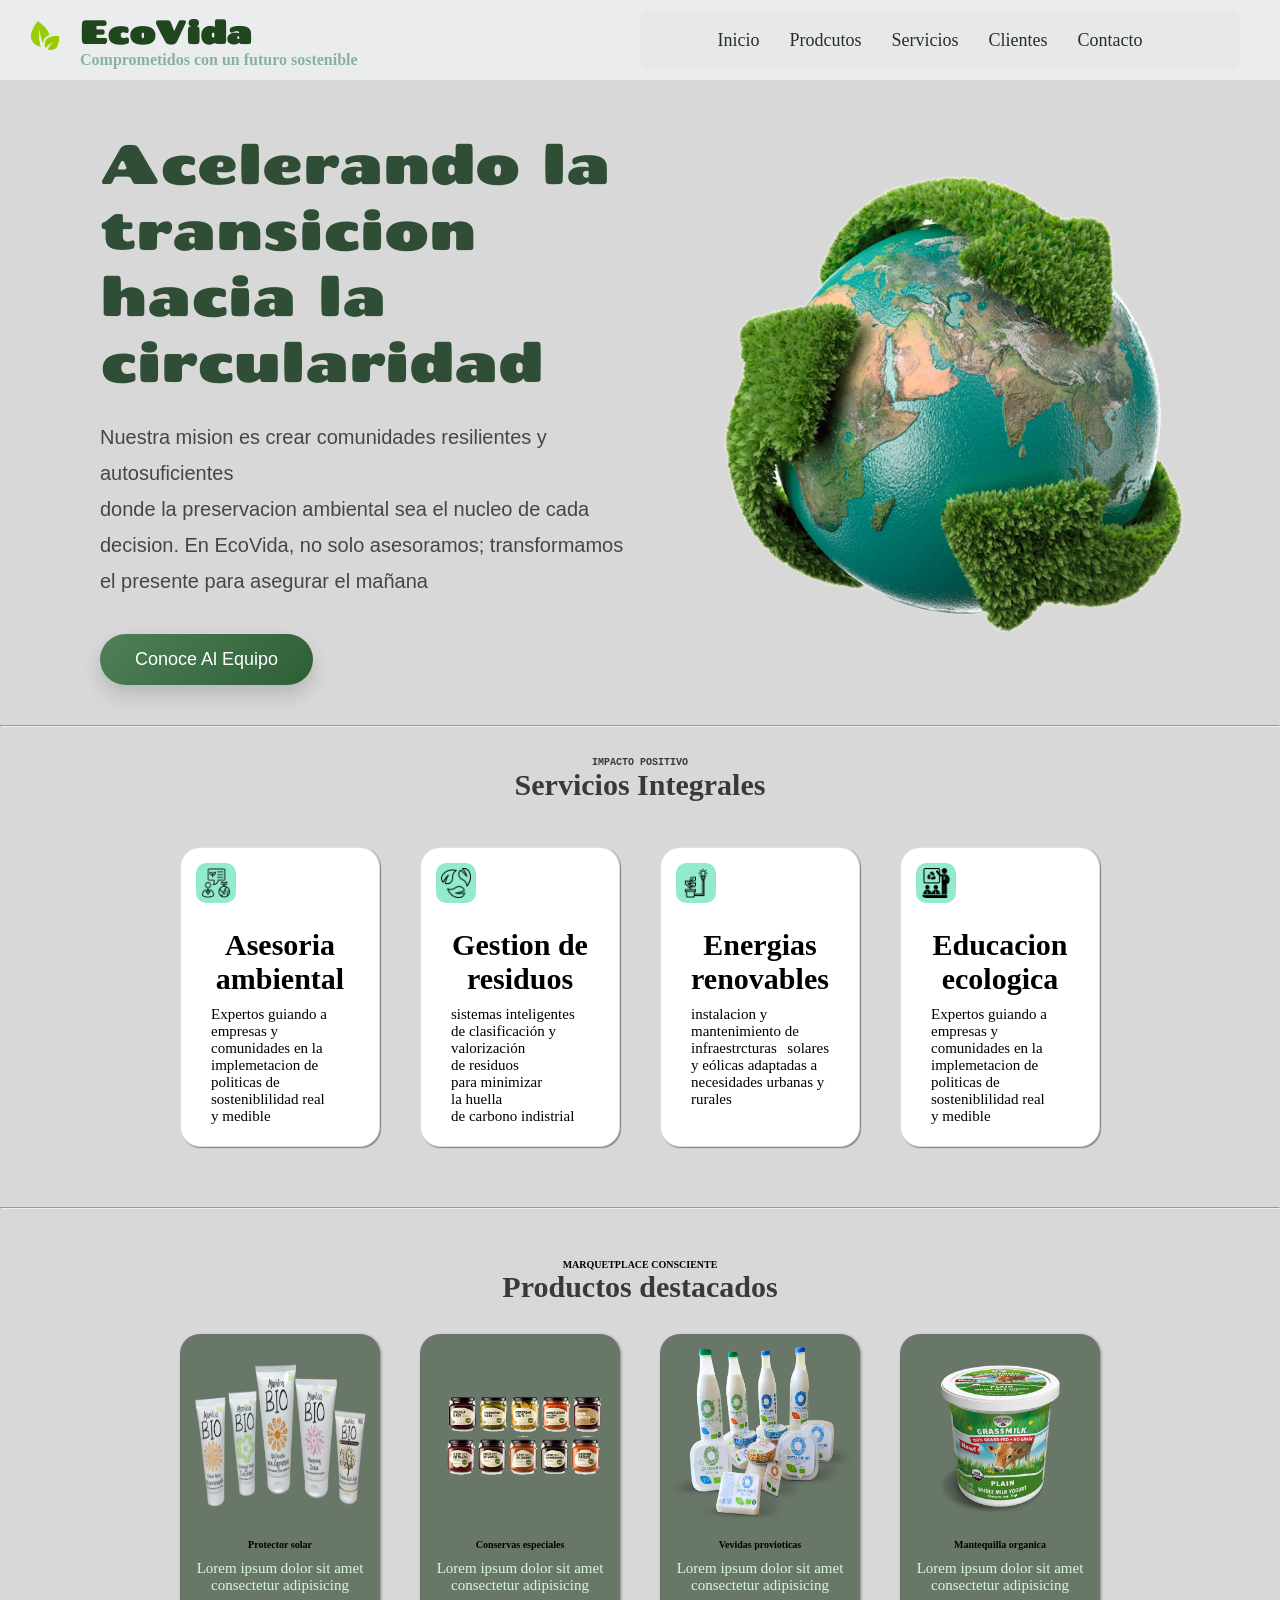
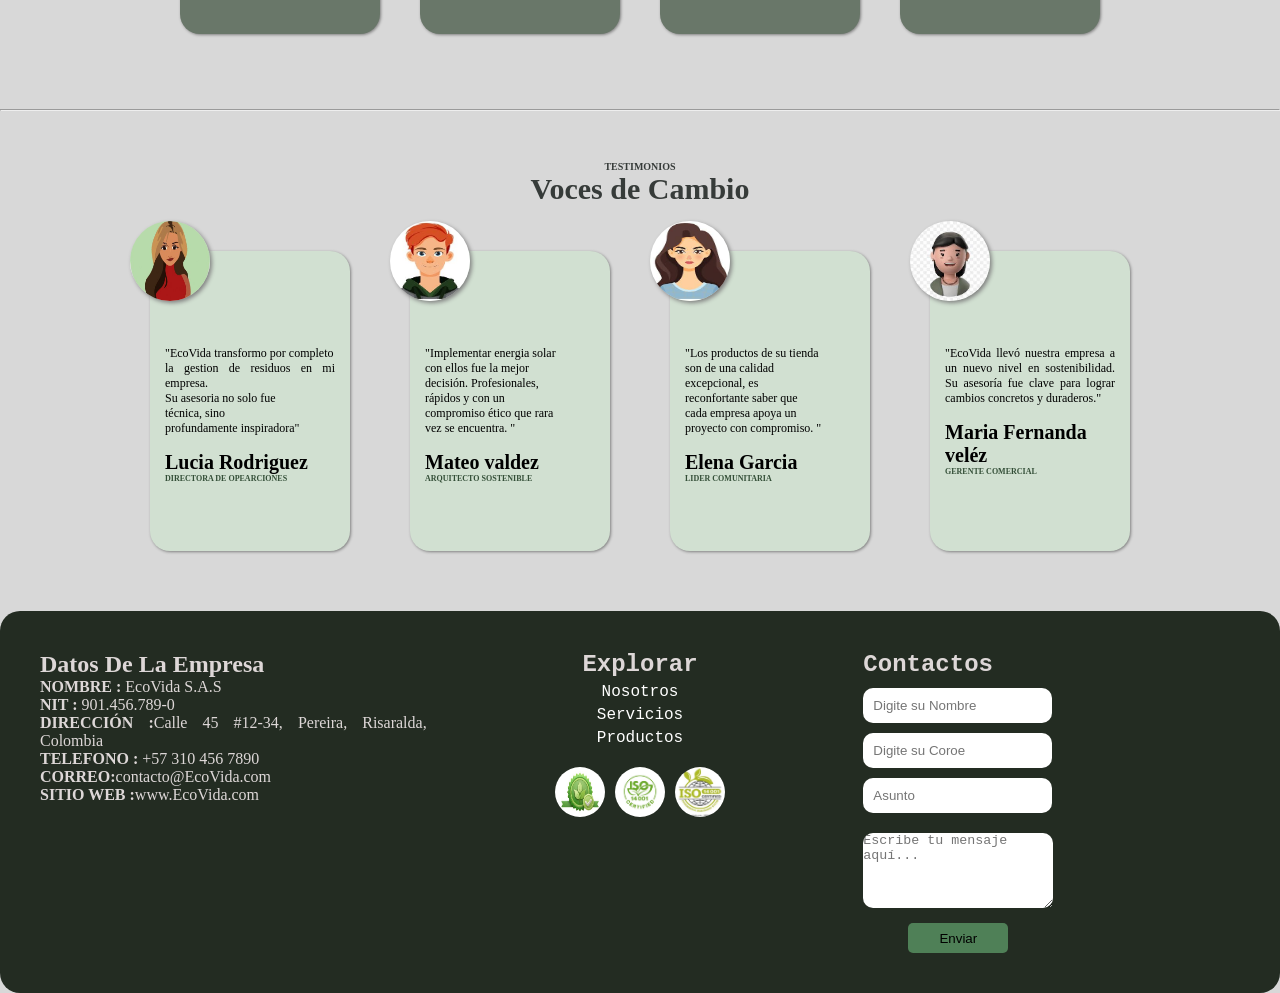
<file: index.html>
<!DOCTYPE html>
<html lang="en">

<head>
  <meta charset="UTF-8">
  <meta name="viewport" content="width=device-width, initial-scale=1.0">
  <title>EcoVida</title>
  <link rel="stylesheet" href="css/style.css">
</head>

<body>
  <header>

   <div class="logo">
  <img src="assets/img/logo.png" alt="">
  
  <div class="textoLogo">
    <h1>EcoVida</h1>
    <h4>Comprometidos con un futuro sostenible</h4>
  </div>
</div>


    <nav class="nav">
      <ul>
        <li><a href="">Inicio</a></li>
        
        <li><a href="#productos">Prodcutos</a></li>
        <li><a href="#servicios">Servicios</a></li>
        <li><a href="#clientes">Clientes</a></li>
        <li><a href="#pieP">Contacto</a></li>
      </ul>


    </nav>
  </header>

  <section id="banner">
    <div>

    </div>

    <div class="mision">
      <p class="parrafo1">
        Acelerando la transicion hacia la circularidad
      </p>

      <p class="parrafo2">

        Nuestra mision es crear comunidades resilientes y autosuficientes <br>
        donde la preservacion ambiental sea el nucleo de cada decision. En EcoVida, no solo asesoramos; transformamos el
        presente para asegurar el mañana


      </p>

      <a href="../paginas/equipo.html" class="btn1">Conoce Al Equipo</a>


    </div>


    <div class="imagen">
      <!--este es el div de la imagen de fondo desde el css-->

    </div>



  </section>

  <hr>
  <section id="servicios">
    <div class="textoSer">
      <h2>IMPACTO POSITIVO</h2>
      <h3>Servicios Integrales</h3>
    </div>


    <div class="cardsSer">

      <div class="card">
        <div class="cardImg">
          <img src="assets/img/asesoriaAmbiental.png" alt="">
        </div>
        <h3>Asesoria ambiental</h3>
        <p>Expertos guiando a <br>
          empresas y <br> comunidades
          en la <br> implemetacion de <br> politicas de <br> sosteniblilidad real <br> y medible</p>

      </div>



      <div class="card">
        <div class="cardImg">
          <img src="assets/img/residuos.png" alt="">
        </div>
        <h3>Gestion de residuos</h3>
        <p>sistemas inteligentes <br>de clasificación y <br>
          valorización <br>de residuos <br> para minimizar <br>la huella <br> de carbono indistrial</p>

      </div>



      <div class="card">
        <div class="cardImg">
          <img src="assets/img/energiaRenovable.png" alt="">
        </div>
        <h3>Energias renovables</h3>
        <p>instalacion y <br> mantenimiento de <br> infraestrcturas solares y
          eólicas adaptadas a<br>necesidades urbanas y <br> rurales </p>
      </div>


      <div class="card">
        <div class="cardImg">
          <img src="assets/img/educacionEcologica.png" alt="">
        </div>
        <h3>Educacion ecologica</h3>
        <p>Expertos guiando a <br>
          empresas y <br> comunidades
          en la <br> implemetacion de <br> politicas de <br> sosteniblilidad real <br> y medible</p>
      </div>


    </div>


  </section>
  <hr>

  <section id="productos">

    <div class="textoPro">

      <h2>MARQUETPLACE CONSCIENTE</h2>
      <h3>Productos destacados</h3>

    </div>

    <div class="cardsPro">
      <div class="cardPro">
        <img src="assets/img/producto1.png" alt="">
        <h2>Protector solar</h2>
        <p>Lorem ipsum dolor sit amet consectetur adipisicing </p>
      </div>

      <div class="cardPro">
        <img src="assets/img/producto2.png" alt="">
        <h2>Conservas especiales</h2>
        <p>Lorem ipsum dolor sit amet consectetur adipisicing </p>
      </div>


      <div class="cardPro">
        <img src="assets/img/producto3.png" alt="">
        <h2>Vevidas provioticas</h2>
        <p>Lorem ipsum dolor sit amet consectetur adipisicing </p>
      </div>

      <div class="cardPro">
        <img src="assets/img/producto4.png" alt="">
        <h2>Mantequilla organica</h2>
        <p>Lorem ipsum dolor sit amet consectetur adipisicing </p>
      </div>


    </div>
  </section>

  <hr>


  <section id="clientes">

    <div class="textoCli">
      <h2>TESTIMONIOS</h2>
      <h3>Voces de Cambio</h3>
    </div>

    <div class="cardsCli">

      <div class="cardCli">
        <div class="imgCli">
          <img src="assets/img/avatar1.jpg" alt="">
        </div>
        <p>"EcoVida transformo por completo <br>
          la gestion de residuos en mi empresa. <br>
          Su asesoria no solo fue <br>
          técnica, sino <br>
          profundamente inspiradora"</p>

        <h2><strong>Lucia Rodriguez</strong></h2>
        <h3>DIRECTORA DE OPEARCIONES</h3>

      </div>

      <div class="cardCli">
        <div class="imgCli">
          <img src="assets/img/avatar5.jpg" alt="">
        </div>
        <p>"Implementar energia solar <br>
          con ellos fue la mejor <br>
          decisión. Profesionales, <br>
          rápidos y con un <br>
          compromiso ético que rara <br>
          vez se encuentra. "</p>
        <h2>Mateo valdez</h2>
        <h3>ARQUITECTO SOSTENIBLE</h3>
      </div>


      <div class="cardCli">
        <div class="imgCli">
          <img src="assets/img/avatar3.jpg" alt="">
        </div>
        <p>"Los productos de su tienda <br>
          son de una calidad <br>
          excepcional, es <br>
          reconfortante saber que <br>
          cada empresa apoya un <br>
          proyecto con compromiso. "</p>
        <h2>Elena Garcia</h2>
        <h3>LIDER COMUNITARIA</h3>

      </div>


      <div class="cardCli">
        <div class="imgCli">
          <img src="assets/img/avatar4.jpg" alt="">
        </div>
        <p>"EcoVida llevó nuestra empresa a un nuevo nivel en sostenibilidad.
          Su asesoría fue clave para lograr cambios concretos y duraderos."</p>
        <h2>Maria Fernanda veléz</h2>
        <h3>GERENTE COMERCIAL</h3>

      </div>



    </div>



  </section>
  <footer id="pieP">

    <div class="datos">
      <h2>Datos De La Empresa</h2>
      <p><strong>NOMBRE :</strong> EcoVida S.A.S <br>
<strong>NIT :</strong> 901.456.789-0 <br>
<strong>DIRECCIÓN :</strong>Calle 45 #12-34, Pereira, Risaralda, Colombia <br>
<strong>TELEFONO :</strong> +57 310 456 7890 <br>
<strong>CORREO:</strong>contacto@EcoVida.com <br>

<strong>SITIO WEB :</strong>www.EcoVida.com</p>

    </div>

    <div class="enlaces">
      <h2>Explorar</h2>
      <a href="">Nosotros</a>
      <a href="">Servicios</a>
      <a href="">Productos</a>
      
      <div class="certi">
       <img src="assets/img/certificacion1.jpg" alt="">
       <img src="assets/img/cerfiticacion2.jpg" alt="">
       <img src="assets/img/certificacion3.jpg" alt="">
      </div>

    </div>


    <div class="contacto">
      <h2>Contactos</h2>

      <input type="text" placeholder="Digite su Nombre">
      <input type="email" placeholder="Digite su Coroe">
      <input type="text" placeholder="Asunto">
      <textarea id="mensaje" name="mensaje" rows="5" cols="30" placeholder="Escribe tu mensaje aquí..."></textarea>
            <button class="btn" type="submit">Enviar</button>
    </div>

  </footer>
</body>

</html>
</file>
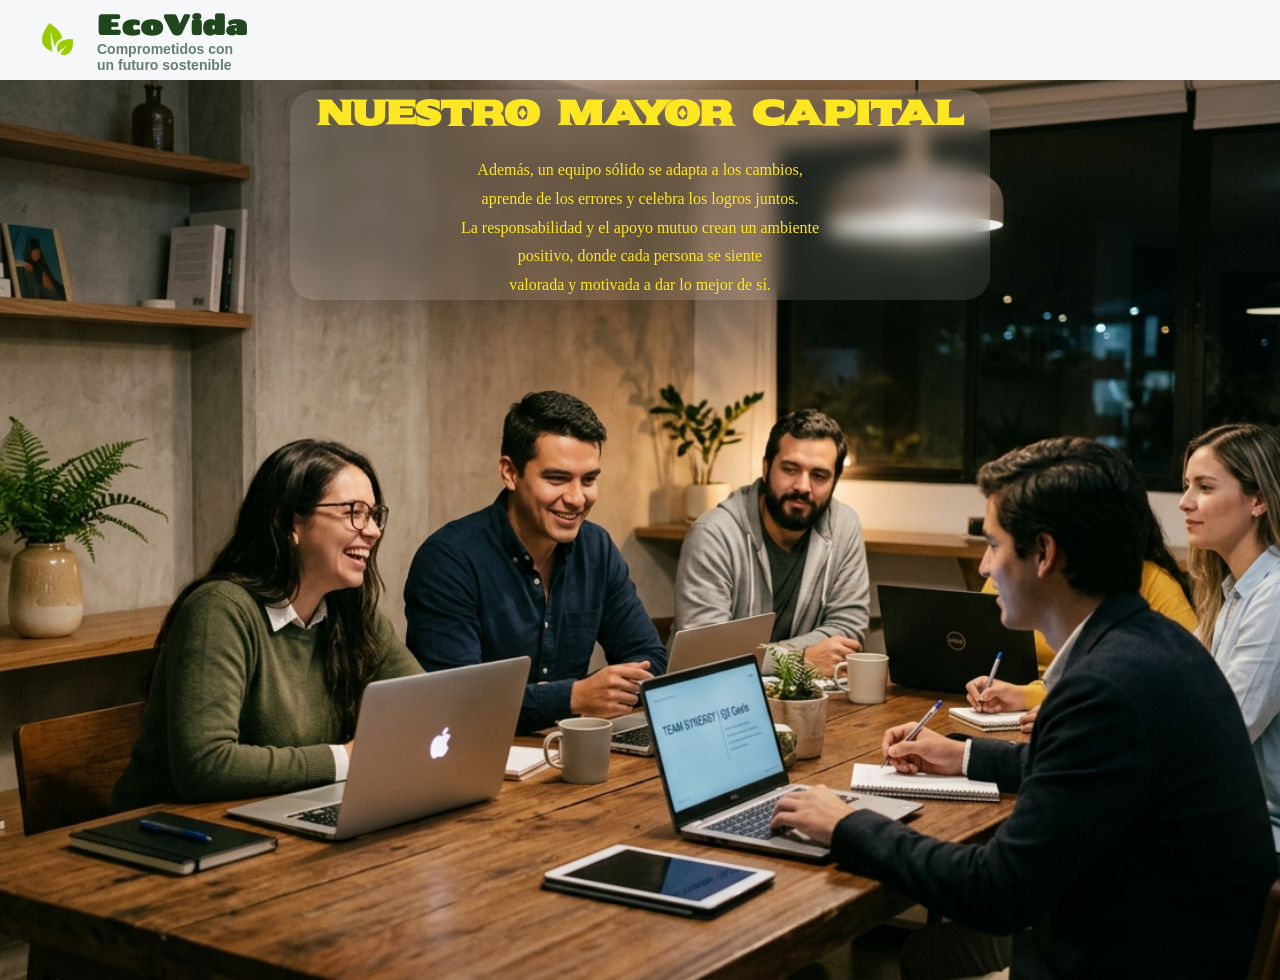
<file: paginas/equipo.html>
<!DOCTYPE html>
<html lang="en">
<head>
    <meta charset="UTF-8">
    <meta name="viewport" content="width=device-width, initial-scale=1.0">
    <title>Document</title>
    <link rel="stylesheet" href="../css/style2.css">
</head>
<body>
   <header>

   <div class="logo">
  <img src="../assets/img/logo.png" alt="">
  
  <div class="textoLogo">
    <h1>EcoVida</h1>
    <h4>Comprometidos con un futuro sostenible</h4>
  </div>
</div>


    <nav class="nav">
      <ul>
       
        
        <li><a href="../index.html">Volver</a></li>
       
      </ul>


    </nav>
  </header>
   


    <section class="equipo">

 
        <div class="imgEqui">
            <div class="textoEqui">
                <h2>Nuestro Mayor Capital </h2>
                <p>Además, un equipo sólido se adapta a los cambios,  
                    <br>aprende de los errores y celebra los logros juntos. <br> La responsabilidad y el apoyo mutuo crean un ambiente <br>
                     positivo, donde cada persona se siente <br> valorada y motivada a dar lo mejor de sí.</p>

            </div>    

        </div>


      


    </section>


</body>
</html>
</file>
<file: css/style.css>
* {
    margin: 0;
    padding: 0;
    box-sizing: border-box;
}

@font-face {
    font-family: "obed";
    src: url("../fonts/Chango/Chango-Regular.ttf");
}

@font-face {
    font-family: "Alercon";
    src: url("../fonts/Sekuya/Sekuya-Regular.ttf");
}

body {

    font-family: 'Courier New', Courier, monospace;
    background-color: rgb(216, 216, 216);
}

header {

    width: 100%;
    height: 80px;
    background-color: rgba(244, 245, 247, 0.7);
    display: flex;
    justify-content: space-between;
    align-items: center;
    position: fixed;
    top: 0;
}

.logo {
    display: flex;
    align-items: flex-start;
    /* no lo centra verticalmente */
    gap: 10px;

}

.logo img {
    width: 50px;
    height: 50px;
    margin-left: 20px;
}

.textoLogo {
    display: flex;
    flex-direction: column;
}

.textoLogo h1 {
    position: static;
    margin: 0;

}

.textoLogo h4 {
    position: static;
    margin: 0;

}


.nav {
    width: 600px;
    background-color: rgb(231, 233, 232);
    border-radius: 10px;
    height: 60px;
    padding: 20px;
    margin-right: 40px;
}

.nav ul {
    display: flex;
    text-align: center;
    justify-content: center;
    gap: 30px;
    list-style: none;
    margin-right: 20px;
}

.nav a {
    text-decoration: none;
    font-size: 18px;
    display: inline;
    font-family: "alarcon";
    color: rgb(41, 46, 42);

}

.nav a:hover {
    cursor: pointer;
    background: rgb(241, 247, 252);
    border-radius: 10px;


}

h1 {
    margin-left: 10px;
    margin-top: 10px;
    font-family: "obed";
    top: 0;
    color: rgb(31, 70, 29);
    left: 0;
    z-index: 2;
    margin-left: 60px;
    position: static;
    margin: 0;


}

h4 {
    top: 10;
    margin-top: 25px;
    margin-left: 60px;
    color: rgb(135, 177, 163);
    left: 10;
    position: static;
    margin: 0;
    z-index: 1;
    font-family: "alarcon";
}

#banner{
    margin-top: 90px;

    width: 100%;

    display: flex;
    justify-content: center;
    align-items: center;
    flex-wrap: wrap;

    padding: 40px 60px;
    gap: 40px;

    overflow: hidden;
}

/* TEXTO */

.mision{
    flex: 1;
    min-width: 320px;
    max-width: 650px;

    animation: aparecer 1s ease;
}

.parrafo1{
    font-size: 55px;
    font-family: "obed";
    color: rgb(47, 78, 53);

    line-height: 1.2;

    margin-bottom: 25px;
}

.parrafo2{
    font-size: 20px;
    line-height: 1.8;

    color: rgb(70, 70, 70);

    font-family: Arial, Helvetica, sans-serif;

    margin-bottom: 35px;
}

/* BOTON */

.btn1{
    display: inline-block;

    background: linear-gradient(
        135deg,
        rgb(79, 128, 87),
        rgb(45, 95, 55)
    );

    color: white;
    text-decoration: none;

    padding: 15px 35px;

    border-radius: 40px;

    font-size: 18px;
    font-family: Arial, Helvetica, sans-serif;

    transition: 0.4s ease;

    box-shadow: 0px 10px 20px rgba(0,0,0,0.15);
}

.btn1:hover{
    transform: translateY(-6px) scale(1.03);

    box-shadow: 0px 15px 25px rgba(0,0,0,0.2);
}

/* IMAGEN */

.imagen{
    flex: 1;
    min-width: 320px;
    max-width: 550px;

    height: 500px;

    background-image: url(../assets/img/banner1.png);
    background-repeat: no-repeat;
    background-position: center;
    background-size: contain;

    animation: flotar 4s ease-in-out infinite;
}

/* ANIMACIONES */

@keyframes flotar{
    0%{
        transform: translateY(0px);
    }

    50%{
        transform: translateY(-15px);
    }

    100%{
        transform: translateY(0px);
    }
}

@keyframes aparecer{
    from{
        opacity: 0;
        transform: translateX(-50px);
    }

    to{
        opacity: 1;
        transform: translateX(0px);
    }
}

#servicios {

    width: 100%;
    height: 450px;
    scroll-margin-top: 90px;
}

.textoSer {

    width: 100%;
    height: 90px;

    text-align: center;


}

.textoSer h2 {
    margin-top: 30px;
    font-size: 10px;
    color: rgb(54, 59, 57);

}

.textoSer h3 {
    font-size: 30px;
    font-family: "alarcon";
    color: rgb(54, 59, 57);

}

.cardsSer {

    display: flex;
    justify-content: center;
    align-items: center;

    margin-bottom: 0px;
    gap: 40px;
}

.card {
    width: 200px;
    height: 300px;
    border: 1px solid rgb(219, 224, 224);
    box-shadow: 1px 1px 1px gray;
    border-radius: 20px;
    background-color: white;
}

.card:hover {
    transform: translateY(-5px);
    transition: 0.3s;
}

.cardImg {

    width: 70px;
    height: 70px;

    padding: 15px;

}

.cardImg img {

    background-color: rgb(147, 235, 205);
    width: 100%;
    border-radius: 10px 10px 10px 10px;
    height: 100%;
    padding: 5px;

}

.card h3 {
    margin-top: 10px;
    text-align: center;
    font-family: "alarcon";
    font-size: 30px;
}

.card p {
    font-size: 15px;
    text-align: justify;
    padding: 30px;
    font-family: "alarcon";
    margin-top: -20px;
}

#productos {
    width: 100%;
    height: 450px;


    text-align: center;
    margin-top: 50px;
}

#productos h2 {
    font-size: 10px;
    font-family: "alarcon";
    scroll-margin-top: 90px;
}

.textoPro h3 {
    font-size: 30px;
    font-family: "alarcon";
    color: rgb(54, 59, 57);
}

.cardsPro {
    display: flex;
    justify-content: center;
    align-items: center;
    margin-top: 30px;
    gap: 40px;


}

.cardPro {
    width: 200px;
    height: 300px;
    background-color: rgb(105, 119, 105);


    border-radius: 20px;
    box-shadow: 1px 1px 3px gray;
}

.cardPro:hover {
    cursor: pointer;
    transition: all;
    transform: translateY(-10px);
    transition: 0.3s;
}

.cardPro img {
    width: 200px;
    height: 200px;
    padding: 10PX;


}

.cardPro h2 {

    font-family: "alarcon";
    font-size: 20px;
}

.cardPro p {
    text-align: center;
    padding: 10px;
    font-size: 15px;
    color: rgb(214, 250, 216);
    font-family: "alarcon";
}

#clientes {
    width: 100%;
    height: 450px;
    margin-top: 50px;
    align-items: center;
    scroll-margin-top: 90px;

}

.textoCli {
    margin-top: 30px;
    width: 100%;
    height: 90px;
    text-align: center;

}

.textoCli h2 {
    font-size: 10px;
    font-family: "alarcon";
    color: rgb(54, 59, 57);

}

.textoCli h3 {
    font-size: 30px;
    font-family: "alarcon";
    color: rgb(54, 59, 57);
}

.cardsCli {
    display: flex;
    justify-content: center;
    align-items: center;

    gap: 60px;



}

.cardCli {
    width: 200px;
    height: 300px;
    background-color: rgb(209, 224, 209);
    border-radius: 20px;
    box-shadow: 1px 1px 3px gray;

}

.cardCli:hover {
    transform: translateY(-10px);
    transition: 0.3s;

}

.imgCli {
    width: 80px;
    height: 80px;
}

.imgCli img {
    width: 100%;
    height: 100%;
    border-radius: 50%;
    margin-top: -30px;
    margin-left: -20px;
    box-shadow: 2px 2px 4px gray;
}

.cardCli p {
    font-size: 12px;
    text-align: justify;
    padding: 15px;
    font-family: "alarcon";
}

.cardCli h2 {
    font-size: 20px;
    font-family: "alarcon";
    padding-left: 15px;
}

.cardCli h3 {
    font-size: 8px;
    font-family: "alarcon";
    padding-left: 15px;
    color: rgb(51, 78, 55);
}

footer {
    scroll-margin-top: 80px;
    display: grid;
    grid-template-columns: repeat(3, 1fr);
    gap: 20px;
    padding: 40px;
    border-radius: 20px;
    background-color: #232c22;
    color: rgb(221, 215, 215);
   
}
#pieP .datos {
    text-align: justify;
    font-family: "alarcon";
    
}

.enlaces {
    text-align: center;

    gap: 20px;
}

.enlaces a {
    margin-top: 5px;
    display: block;
    text-decoration: none;
    color: white;

}

.certi img {
    margin-top: 20px;
    border-radius: 50%;
    width: 50px;
    height: 50px
}

.contacto {

margin-top: -10px;
    display: block;


}

.contacto h2 {
    margin: 10px;
}

.contacto input {
    display: block;
    padding: 10px;
    margin: 10px;
    border-radius: 10px;
    border: none;
}

.contacto textarea {
    margin: 10px;
    width: 190px;
    border-radius: 10px;
    border: none;
}
.contacto .btn{
    display: block;
    width: 100px;
    height: 30px;
    margin-left: 55px;
    border-radius: 5px;
    border: none;
      background-color: rgb(79, 128, 87);
          transition: transform 0.3s ease, box-shadow 0.3s ease;
}
.contacto .btn:hover{
   transform: translateY(-5px);
    box-shadow: 0 8px 15px rgba(0,0,0,0.2);
}
</file>
<file: css/style2.css>
*{
    margin: 0;
    padding: 0;
    box-sizing: border-box;
}

/* FUENTES */

@font-face {
    font-family: "obed";
    src: url(../fonts/Chango/Chango-Regular.ttf);
}

@font-face {
    font-family: "style2";
    src: url(../fonts/Sekuya/Sekuya-Regular.ttf);
}

/* HEADER */

header{
    width: 100%;
    height: 80px;
    background-color: rgba(244, 245, 247, 0.8);
    backdrop-filter: blur(10px);

    display: flex;
    justify-content: space-between;
    align-items: center;

    padding: 0 30px;

    position: fixed;
    top: 0;
    left: 0;
    z-index: 1000;
}

/* LOGO */

.logo{
    display: flex;
    align-items: center;
    gap: 12px;
}

.logo img{
    width: 55px;
    height: 55px;
}

.textoLogo{
    display: flex;
    flex-direction: column;
}

.textoLogo h1{
    font-family: "obed";
    color: rgb(31, 70, 29);
    font-size: 28px;
}

.textoLogo h4{
    font-family: Arial, Helvetica, sans-serif;
    color: rgb(100, 126, 112);
    font-size: 14px;
}

/* NAV */

  .nav{
        width: 100%;
    }


.nav ul{
    margin-left: 1100px;
    padding: 20px;
    border-radius: 10px;
    display: flex;
    justify-content: center;
    align-items: center;
   background-color: rgb(188, 202, 185);
    width: 200px;
    list-style: none;
}

.nav a{
    text-decoration: none;
    font-size: 18px;
    color: rgb(70, 107, 75);

    transition: 0.3s;
}

.nav a:hover{
    background-color: white;
    padding: 8px 15px;
    border-radius: 10px;
}

/* SECTION */

.equipo{
    margin-top: 80px;
    width: 100%;
    min-height: 100vh;
}

/* IMAGEN */

.imgEqui{
    width: 100%;
    min-height: 100vh;

    background-image: url(../assets/img/equipo3.png);
    background-size: cover;
    background-position: center;
    background-repeat: no-repeat;

    display: flex;
    justify-content: center;

    align-items: flex-start;

    padding-top: 10px;
}
/* CARD TEXTO */

.textoEqui{
    width: 100%;
    max-width: 700px;

    background-color: rgba(255,255,255,0.1);
    backdrop-filter: blur(10px);

    

    border-radius: 25px;

    text-align: center;

    color: rgb(253, 231, 35);

    box-shadow: 0px 8px 30px rgba(0,0,0,0.1);
}

.textoEqui h2{
    font-size: 35px;
    margin-bottom: 20px;
    font-family: "style2";
}

.textoEqui p{
    font-size: 30px;
    line-height: 1.8;
    font-size: 16px;
}
</file>
